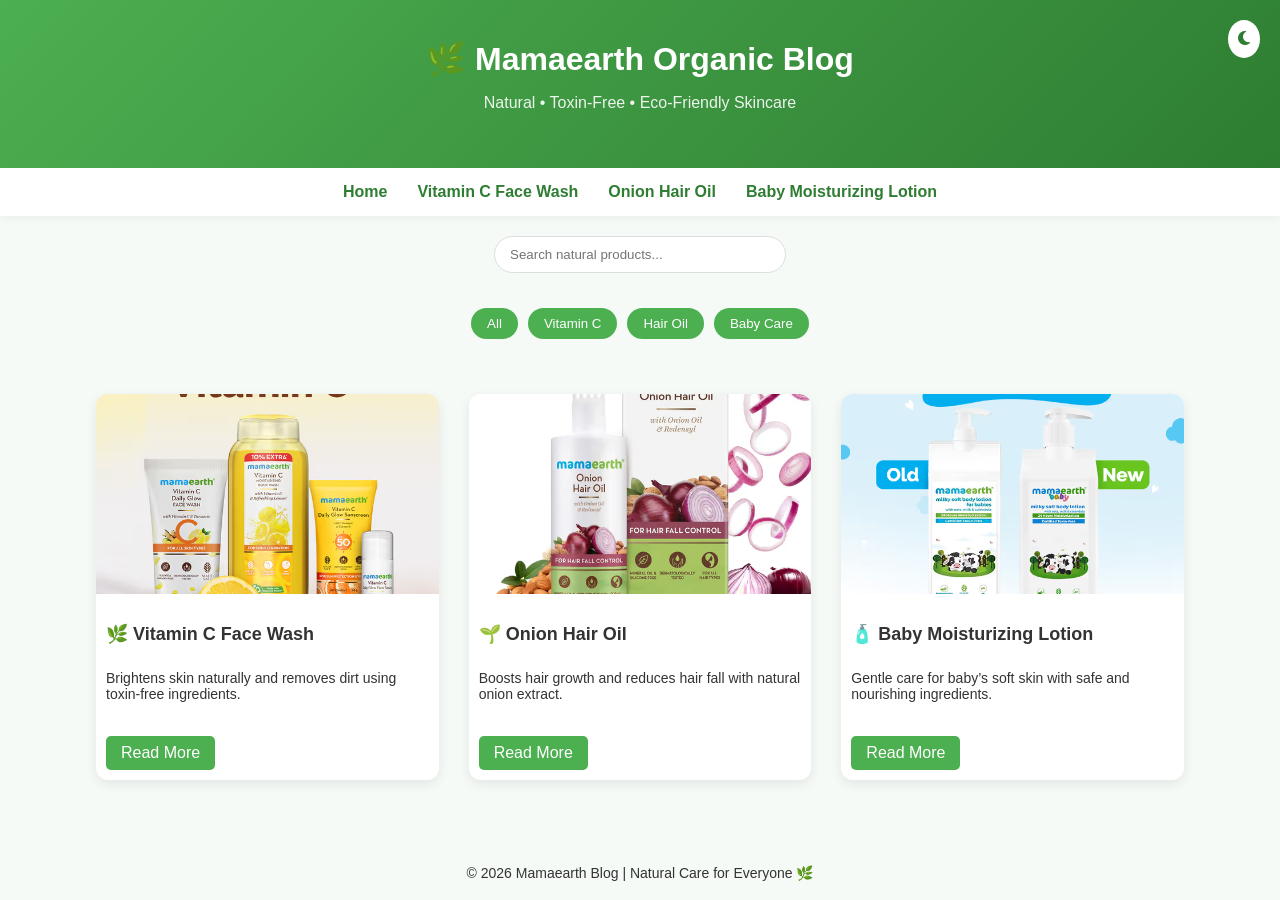
<file: index.html>
<!DOCTYPE html>
<html lang="en">

<head>

<meta charset="UTF-8">
<meta name="viewport" content="width=device-width, initial-scale=1.0">

<title>Mamaearth Organic Blog</title>

<link rel="stylesheet" href="./css/style.css">

<link rel="stylesheet"
href="https://cdnjs.cloudflare.com/ajax/libs/font-awesome/6.5.0/css/all.min.css">

</head>

<body>

<header>

<h1>🌿 Mamaearth Organic Blog</h1>
<p>Natural • Toxin-Free • Eco-Friendly Skincare</p>

<button id="darkToggle">
<i class="fa-solid fa-moon"></i>
</button>

</header>


<nav>

<a href="index.html">Home</a>
<a href="post1.html">Vitamin C Face Wash</a>
<a href="post2.html">Onion Hair Oil</a>
<a href="post3.html">Baby Moisturizing Lotion</a>

</nav>


<!-- SEARCH BAR -->

<div class="search-box">
<input type="text" id="searchInput" placeholder="Search natural products...">
</div>


<!-- FILTER BUTTONS -->

<div class="filters">

<button onclick="filterPosts('all')">All</button>
<button onclick="filterPosts('skincare')">Vitamin C</button>
<button onclick="filterPosts('hair')">Hair Oil</button>
<button onclick="filterPosts('baby')">Baby Care</button>

</div>


<section class="container">

<!-- PRODUCT 1 -->

<div class="post skincare">

<img src="./image/vitamin c.avif">

<h2>🌿 Vitamin C Face Wash</h2>

<p>Brightens skin naturally and removes dirt using toxin-free ingredients.</p>

<a href="post1.html">Read More</a>

</div>


<!-- PRODUCT 2 -->

<div class="post hair">

<img src="./image/onion.avif">

<h2>🌱 Onion Hair Oil</h2>

<p>Boosts hair growth and reduces hair fall with natural onion extract.</p>

<a href="post2.html">Read More</a>

</div>


<!-- PRODUCT 3 -->
  
<div class="post baby">

<img src="image/lotion.avif">

<h2>🧴 Baby Moisturizing Lotion</h2>

<p>Gentle care for baby’s soft skin with safe and nourishing ingredients.</p>

<a href="post3.html">Read More</a>

</div>

</section>


<footer>        
  <div class="footer-bottom">
<p>© 2026 Mamaearth Blog | Natural Care for Everyone 🌿</p>
</div>  
</footer>

<script src="script.js"></script>

</body>
</html>
</file>
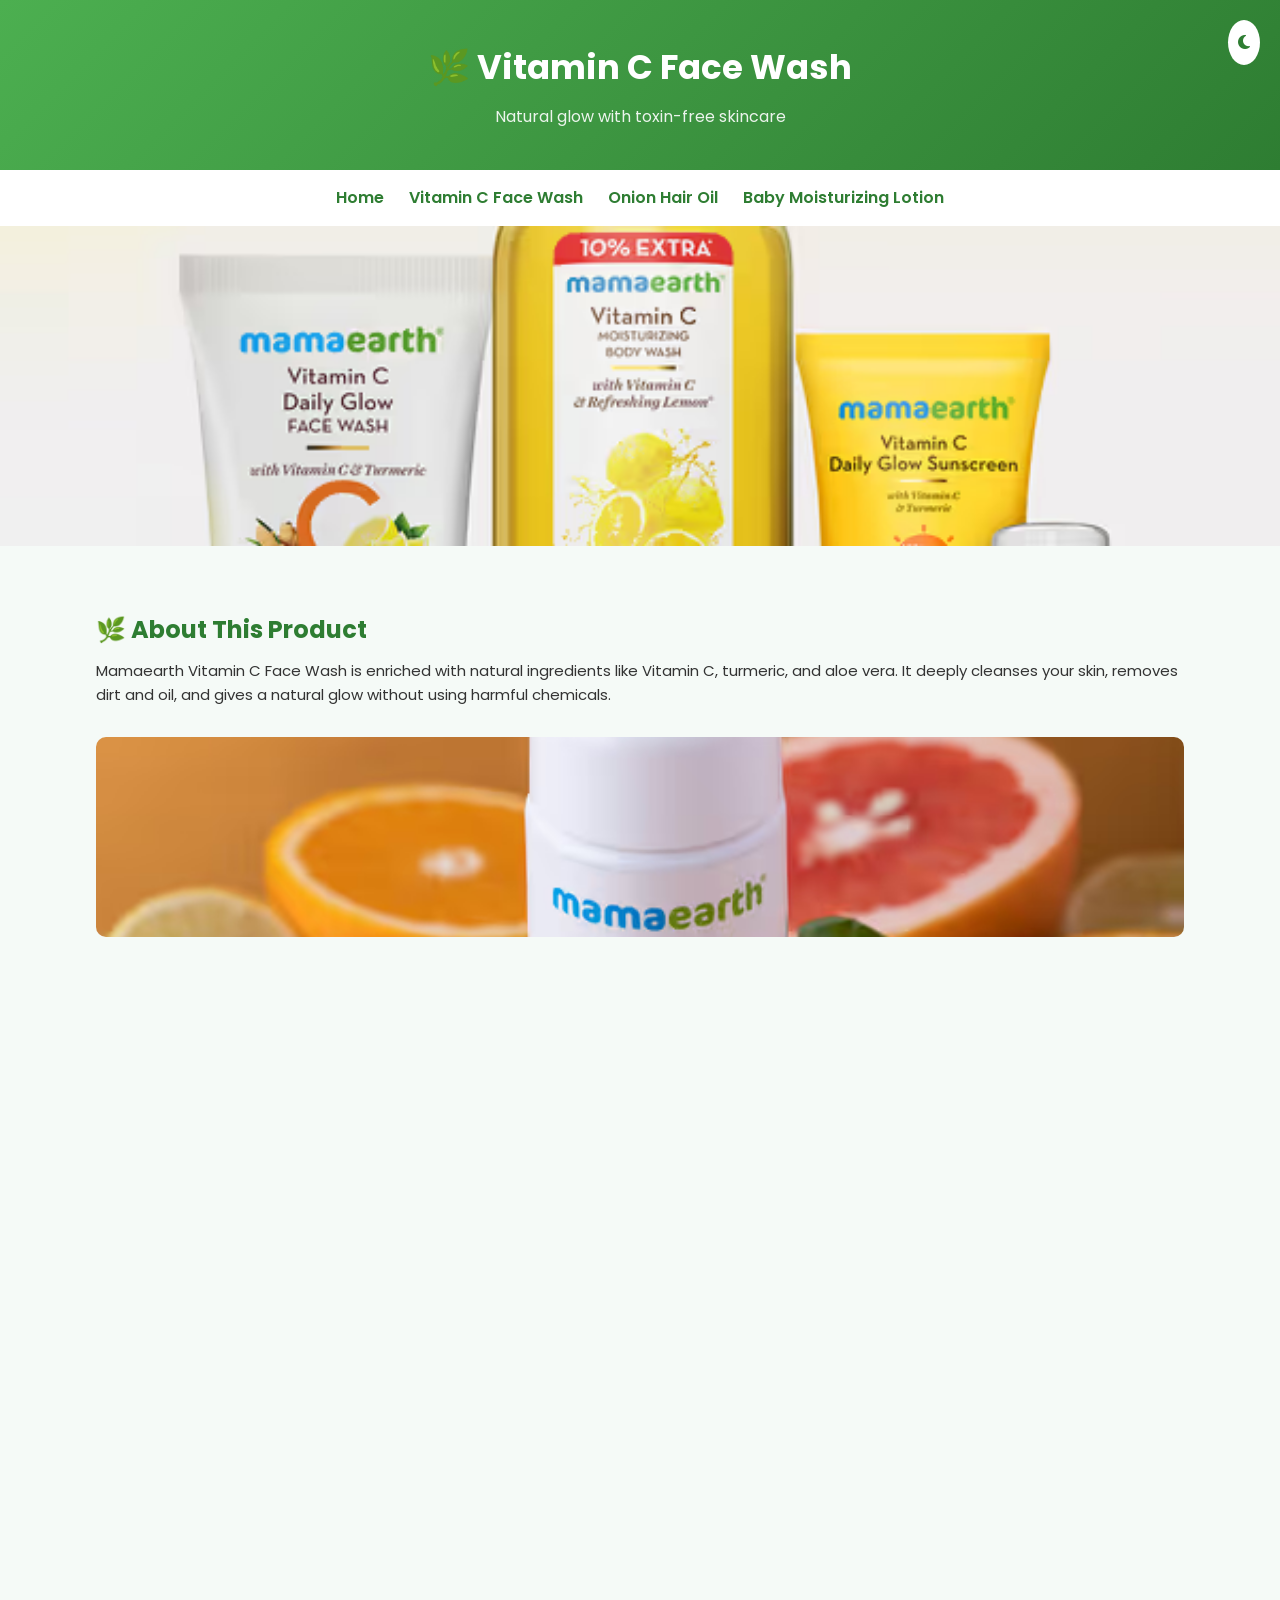
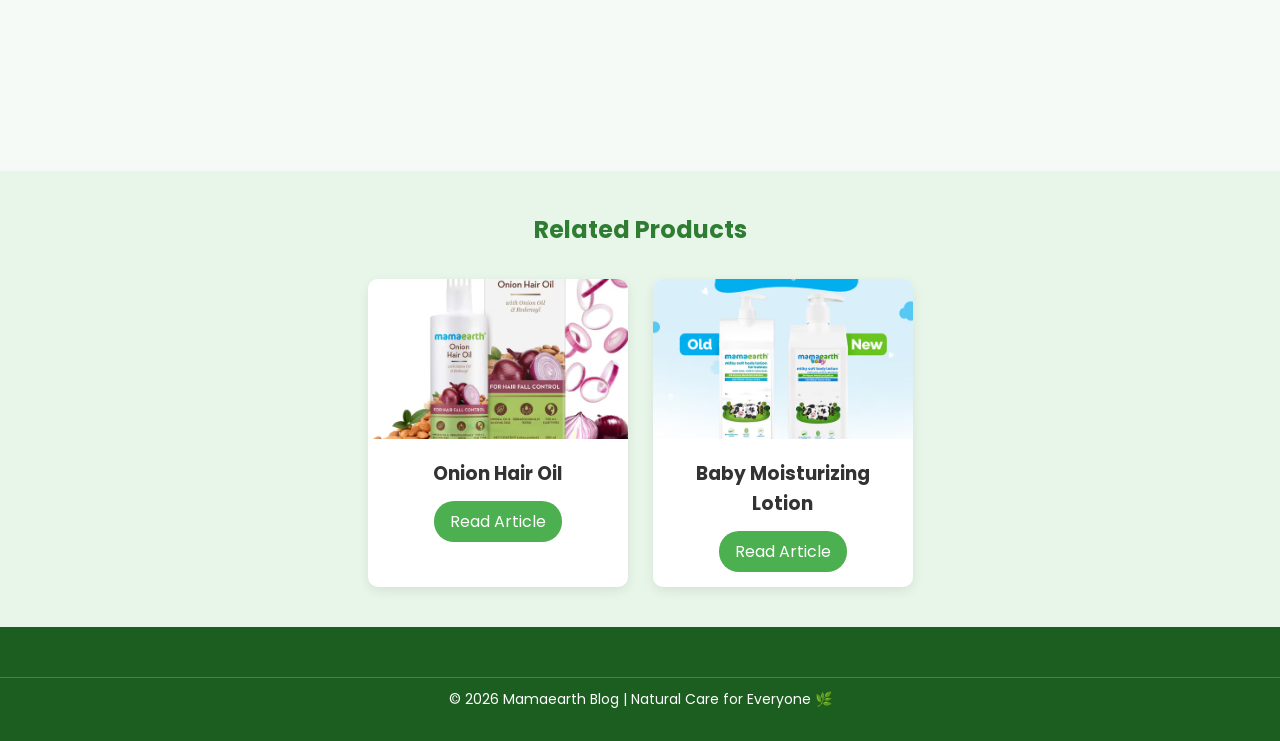
<file: post1.html>
<!DOCTYPE html>
<html lang="en">
<head>

<meta charset="UTF-8">
<meta name="viewport" content="width=device-width, initial-scale=1.0">

<title>Vitamin C Face Wash</title>

<link rel="stylesheet" href="./css/post1.css">

<link rel="stylesheet"
href="https://cdnjs.cloudflare.com/ajax/libs/font-awesome/6.5.0/css/all.min.css">

<link rel="stylesheet"
href="https://unpkg.com/aos@2.3.1/dist/aos.css"/>

<link href="https://fonts.googleapis.com/css2?family=Poppins:wght@300;500;600&display=swap" rel="stylesheet">

</head>

<body>

<header>

<h1>🌿 Vitamin C Face Wash</h1>
<p>Natural glow with toxin-free skincare</p>

<button id="darkToggle">
<i class="fa-solid fa-moon"></i>
</button>

</header>

<nav>
<a href="index.html">Home</a>
<a href="post1.html">Vitamin C Face Wash</a>
<a href="post2.html">Onion Hair Oil</a>
<a href="post3.html">Baby Moisturizing Lotion </a>
</nav>


<!-- HERO IMAGE -->

<section class="post-hero">
<img src="./image/vitamin c.avif" alt="Vitamin C Face Wash">
</section>


<section class="container">

<h2 data-aos="fade-up">🌿 About This Product</h2>

<p data-aos="fade-up">
Mamaearth Vitamin C Face Wash is enriched with natural ingredients like Vitamin C, turmeric, and aloe vera.
It deeply cleanses your skin, removes dirt and oil, and gives a natural glow without using harmful chemicals.
</p>


<!-- IMAGE GALLERY -->

<div class="image-gallery">

<img src="image/vitamin c 1.avif" data-aos="zoom-in">
<!--<img src="image/5.jpeg" data-aos="zoom-in">
<img src="image/7.jpeg" data-aos="zoom-in">
<img src="image/6.jpeg" data-aos="zoom-in"> -->

</div>


<h2 data-aos="fade-up">✨ Key Benefits</h2>

<ul class="benefits" data-aos="fade-up">

<li>Brightens dull skin naturally</li>
<li>Removes dirt and excess oil</li>
<li>Provides glowing and fresh skin</li>
<li>Suitable for all skin types</li>

</ul>


<h2 data-aos="fade-up">🌱 Natural Ingredients</h2>

<p data-aos="fade-up">
This face wash uses Vitamin C for brightening, turmeric for reducing acne, and aloe vera for hydration.
These natural ingredients help maintain healthy and radiant skin.
</p>

<!--
<div class="image-gallery">

<img src="image/8.jpeg" data-aos="zoom-in">
<img src="image/4.jpeg" data-aos="zoom-in">
<img src="image/3.jpeg" data-aos="zoom-in">
<img src="image/2.jpeg" data-aos="zoom-in">

</div>

-->





<h2 data-aos="fade-up">🧴 How to Use</h2>

<ul class="benefits" data-aos="fade-up">

<li>Apply a small amount on wet face</li>
<li>Gently massage in circular motion</li>
<li>Rinse thoroughly with water</li>
<li>Use twice daily for best results</li>

</ul>


<h2 data-aos="fade-up">💡 Why Choose Mamaearth?</h2>

<ul class="benefits" data-aos="fade-up">

<li>Toxin-free & chemical-free products</li>
<li>Dermatologically tested</li>
<li>Eco-friendly packaging</li>
<li>Safe for all skin types</li>

</ul>

</section>


<!-- RELATED POSTS -->

<section class="related-posts">

<h2>Related Products</h2>

<div class="related-container">

<div class="related-card">
<img src="./image/onion.avif">
<h3>Onion Hair Oil</h3>
<a href="post2.html">Read Article</a>
</div>

<div class="related-card">
<img src="./image/lotion.avif">
<h3>Baby Moisturizing Lotion</h3>
<a href="post3.html">Read Article</a>
</div>

</div>

</section>


<footer class="footer">

<div class="footer-bottom">
<p>© 2026 Mamaearth Blog | Natural Care for Everyone 🌿</p>
</div>

</footer>


<script src="https://unpkg.com/aos@2.3.1/dist/aos.js"></script>

<script>
AOS.init({
  duration:1000
});

const toggle = document.getElementById("darkToggle");

toggle.onclick = () => {
  document.body.classList.toggle("dark");
}
</script>

</body>
</html>
</file>
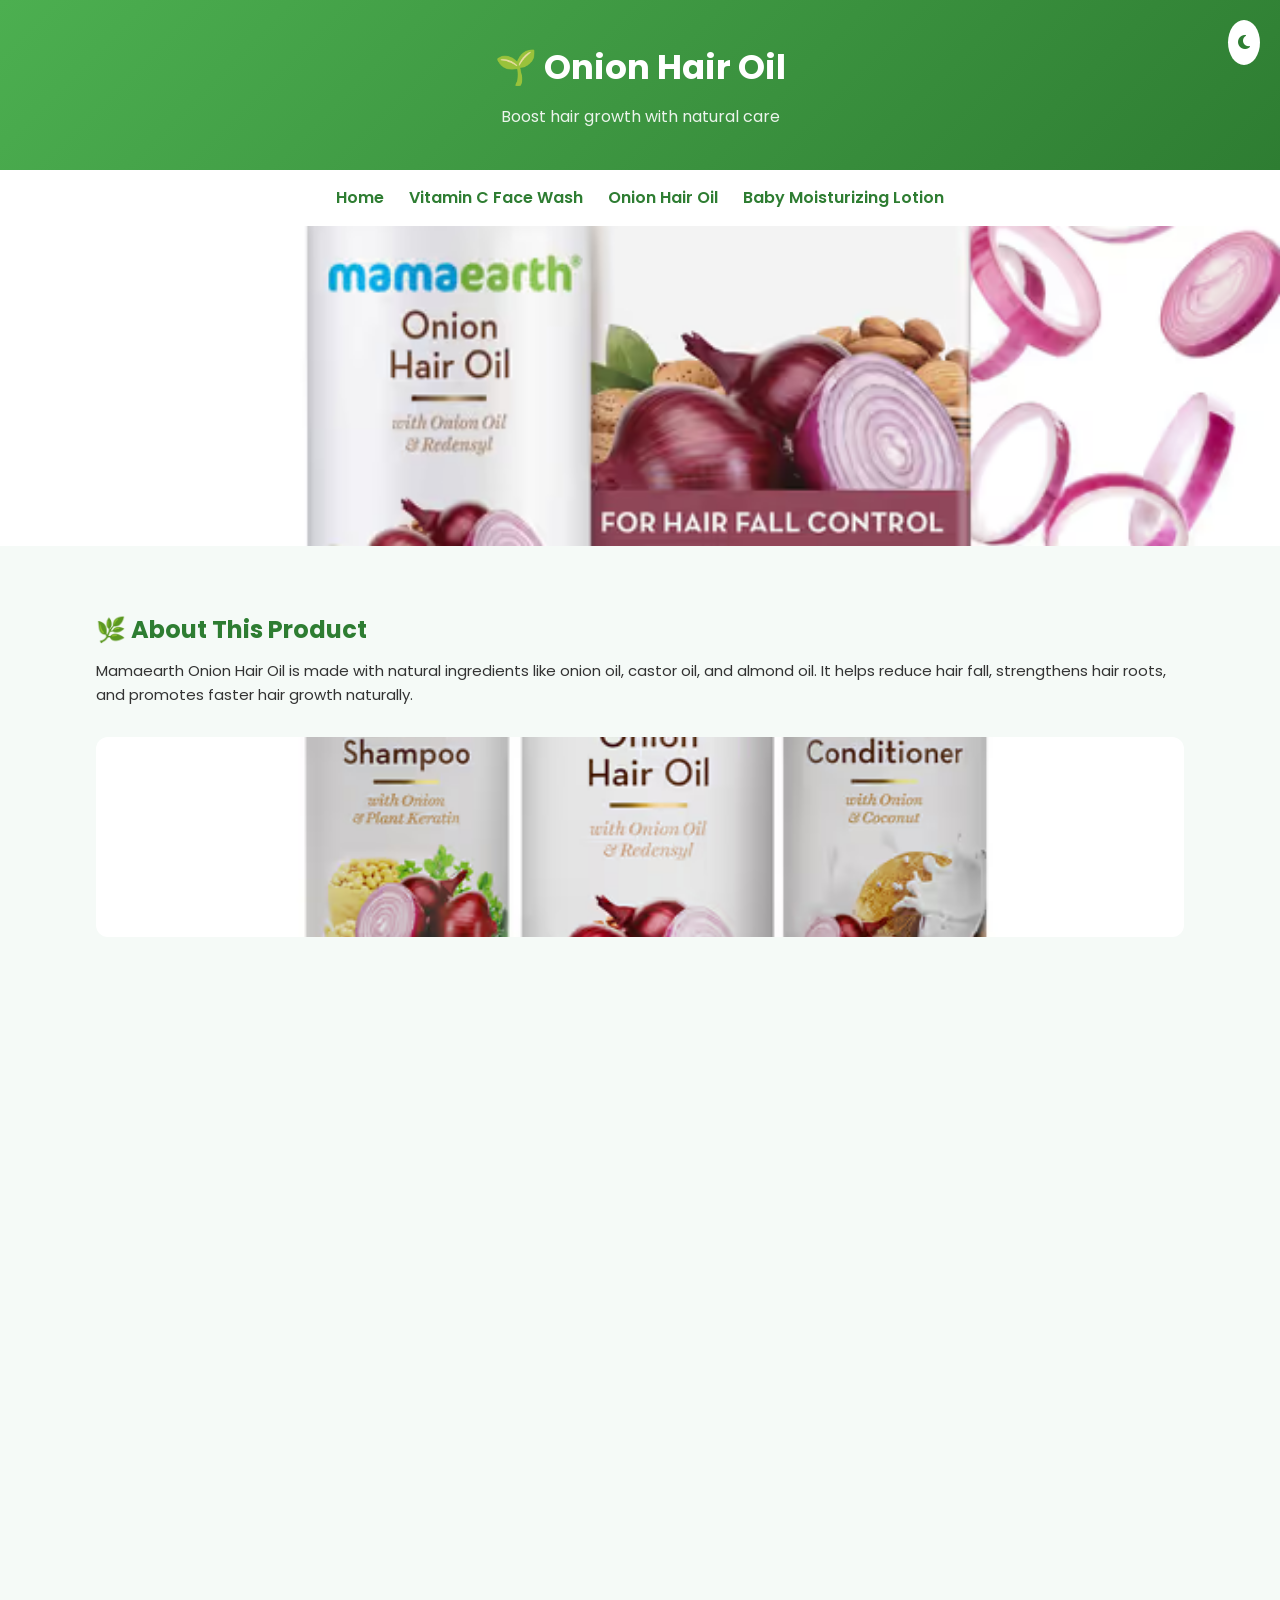
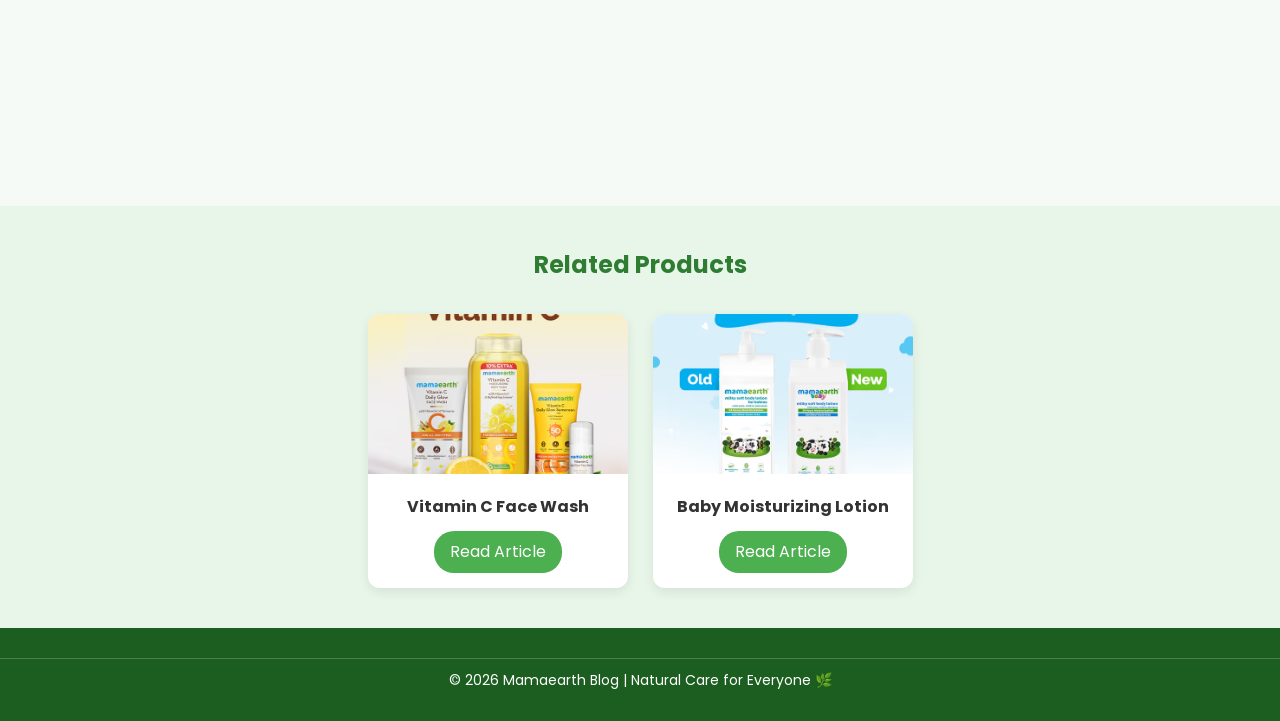
<file: post2.html>
<!DOCTYPE html>
<html lang="en">
<head>

<meta charset="UTF-8">
<meta name="viewport" content="width=device-width, initial-scale=1.0">

<title>Onion Hair Oil</title>

<link rel="stylesheet" href="./css/post2.css">

<link rel="stylesheet"
href="https://cdnjs.cloudflare.com/ajax/libs/font-awesome/6.5.0/css/all.min.css">

<link rel="stylesheet"
href="https://unpkg.com/aos@2.3.1/dist/aos.css"/>

<link href="https://fonts.googleapis.com/css2?family=Poppins:wght@300;500;600&display=swap" rel="stylesheet">

</head>

<body>

<header>

<h1>🌱 Onion Hair Oil</h1>
<p>Boost hair growth with natural care</p>

<button id="darkToggle">
<i class="fa-solid fa-moon"></i>
</button>

</header>

<nav>
<a href="index.html">Home</a>
<a href="post1.html">Vitamin C Face Wash</a>
<a href="post2.html">Onion Hair Oil</a>
<a href="post3.html">Baby Moisturizing Lotion</a>
</nav>


<!-- HERO IMAGE -->

<section class="post-hero">
<img src="./image/onion.avif" alt="Onion Hair Oil">
</section>


<section class="container">

<h2 data-aos="fade-up">🌿 About This Product</h2>

<p data-aos="fade-up">
Mamaearth Onion Hair Oil is made with natural ingredients like onion oil,
castor oil, and almond oil. It helps reduce hair fall, strengthens hair roots,
and promotes faster hair growth naturally.
</p>


<!-- IMAGE GALLERY -->

<div class="image-gallery">

<img src="./image/onio 1.avif " data-aos="zoom-in">
<!--
<img src="./image/11.webp" data-aos="zoom-in">
<img src="./image/13.webp" data-aos="zoom-in"> -->

</div>


<h2 data-aos="fade-up">✨ Key Benefits</h2>

<ul class="benefits" data-aos="fade-up">

<li>Reduces hair fall</li>
<li>Boosts hair growth</li>
<li>Strengthens hair roots</li>
<li>Adds shine and smoothness</li>

</ul>


<h2 data-aos="fade-up">🌱 Natural Ingredients</h2>

<p data-aos="fade-up">
Onion oil improves blood circulation, castor oil nourishes hair deeply,
and almond oil provides shine and smoothness. These ingredients help
maintain strong and healthy hair.
</p>


<div class="image-gallery">
<!--
<img src="./image/17.jpg" data-aos="zoom-in">
<img src="./image/15.webp" data-aos="zoom-in">
<img src="./image/16.jpg" data-aos="zoom-in"> -->

</div>


<h2 data-aos="fade-up">🧴 How to Use</h2>

<ul class="benefits" data-aos="fade-up">

<li>Apply oil to scalp and hair roots</li>
<li>Massage gently for 5–10 minutes</li>
<li>Leave overnight or for 1 hour</li>
<li>Wash with mild shampoo</li>

</ul>


<h2 data-aos="fade-up">💡 Why Choose Mamaearth?</h2>

<ul class="benefits" data-aos="fade-up">

<li>Toxin-free & chemical-free</li>
<li>Dermatologically tested</li>
<li>Suitable for all hair types</li>
<li>Eco-friendly packaging</li>

</ul>

</section>


<!-- RELATED POSTS -->

<section class="related-posts">

<h2>Related Products</h2>

<div class="related-container">

<div class="related-card">
<img src="./image/vitamin c.avif">
<h3>Vitamin C Face Wash</h3>
<a href="post1.html">Read Article</a>
</div>

<div class="related-card">
<img src="./image/lotion.avif">
<h3>Baby Moisturizing Lotion</h3>
<a href="post3.html">Read Article</a>
</div>

</div>

</section>


<footer class="footer">

<div class="footer-bottom">
<p>© 2026 Mamaearth Blog | Natural Care for Everyone 🌿</p>
</div>

</footer>


<script src="https://unpkg.com/aos@2.3.1/dist/aos.js"></script>

<script>
AOS.init({
  duration:1000
});

const toggle = document.getElementById("darkToggle");

toggle.onclick = () => {
  document.body.classList.toggle("dark");
}
</script>

</body>
</html>
</file>
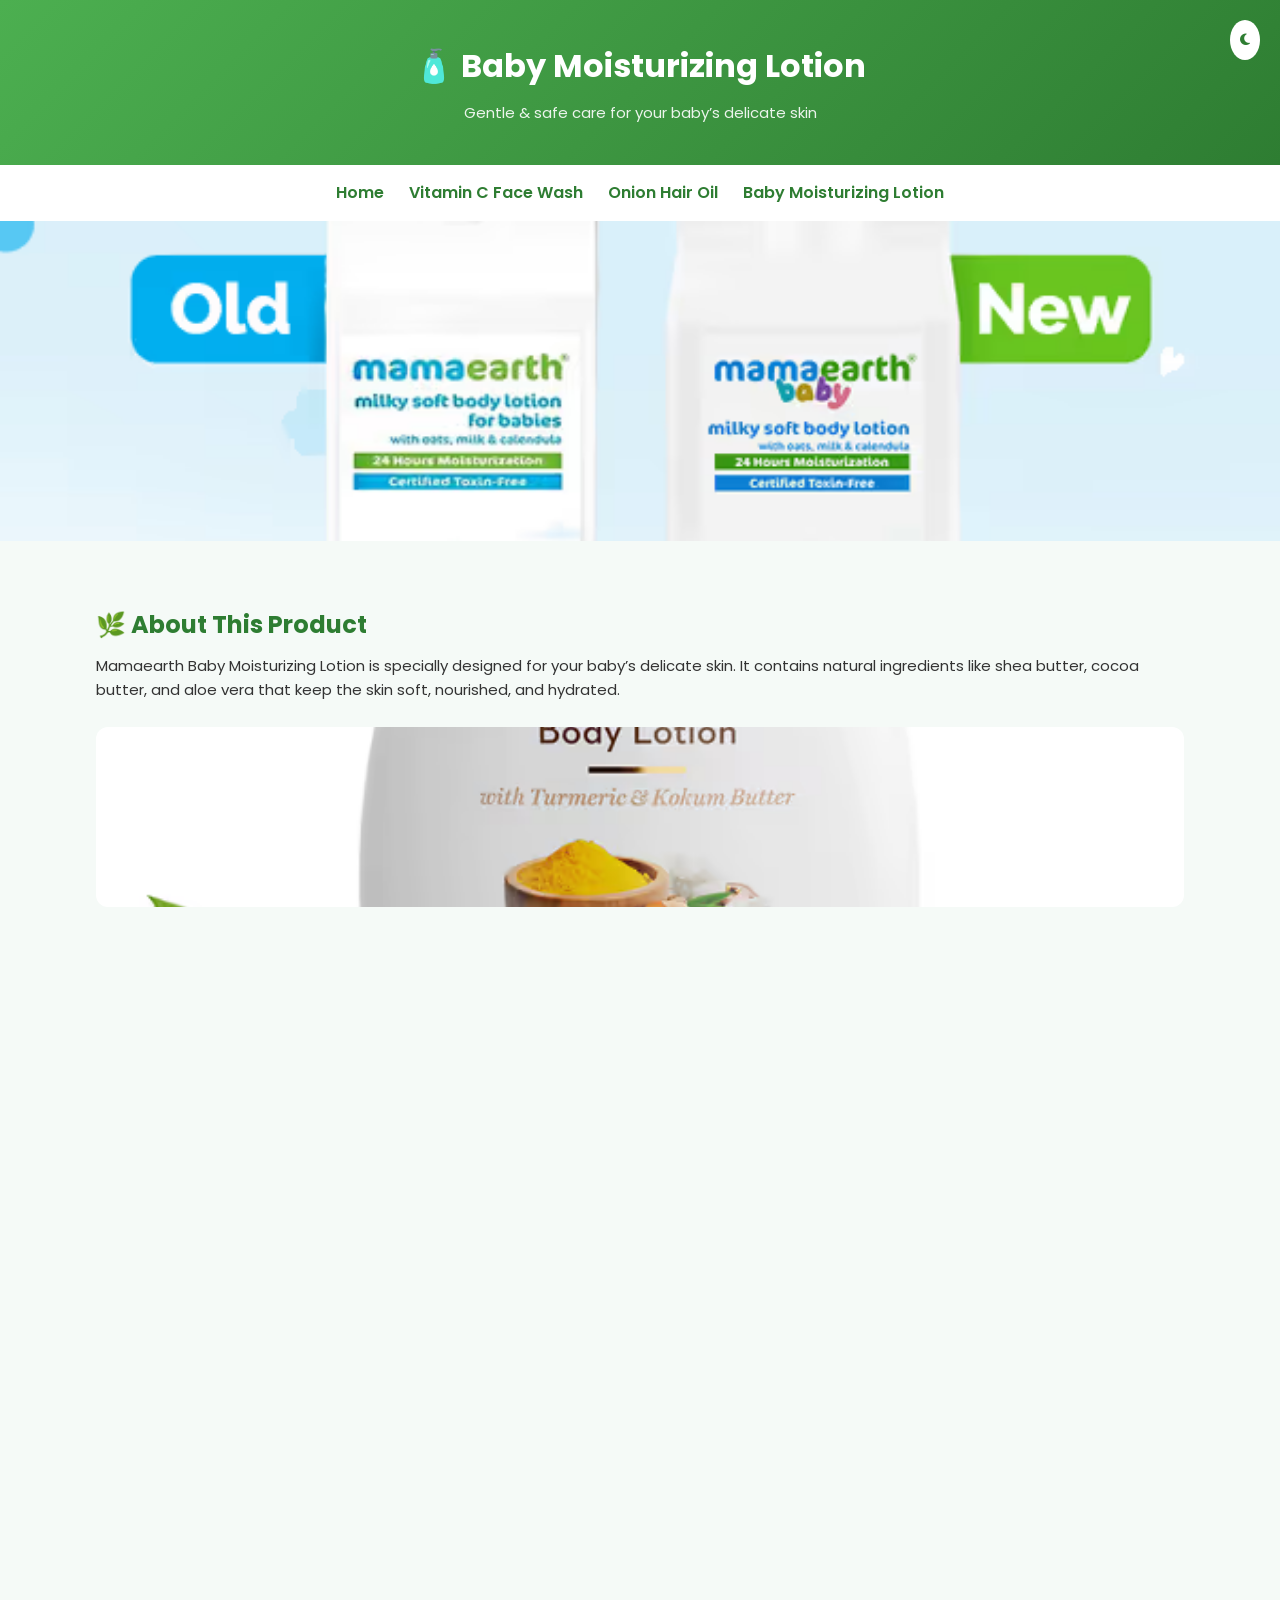
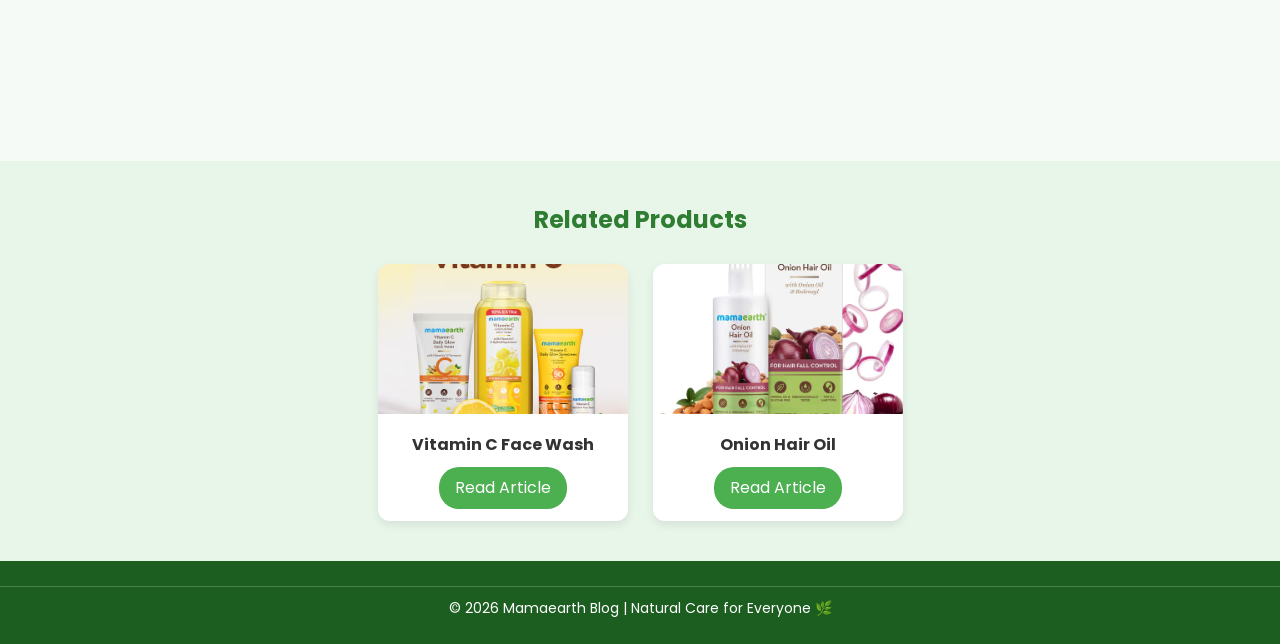
<file: post3.html>
<!DOCTYPE html>
<html lang="en">
<head>

<meta charset="UTF-8">
<meta name="viewport" content="width=device-width, initial-scale=1.0">

<title>Baby Moisturizing Lotion</title>

<link rel="stylesheet" href="./css/post3.css">

<link rel="stylesheet"
href="https://cdnjs.cloudflare.com/ajax/libs/font-awesome/6.5.0/css/all.min.css">

<link rel="stylesheet"
href="https://unpkg.com/aos@2.3.1/dist/aos.css"/>

<link href="https://fonts.googleapis.com/css2?family=Poppins:wght@300;500;600&display=swap" rel="stylesheet">

</head>

<body>

<header>
<h1>🧴 Baby Moisturizing Lotion</h1>
<p>Gentle & safe care for your baby’s delicate skin</p>

<button id="darkToggle">
<i class="fa-solid fa-moon"></i>
</button>
</header>

<nav>
<a href="index.html">Home</a>
<a href="post1.html">Vitamin C Face Wash</a>
<a href="post2.html">Onion Hair Oil</a>
<a href="post3.html">Baby Moisturizing Lotion</a>
</nav>


<!-- HERO IMAGE -->

<section class="post-hero">
<img src="./image/lotion.avif" alt="Baby Lotion">
</section>


<section class="container">

<h2 data-aos="fade-up">🌿 About This Product</h2>

<p data-aos="fade-up">
Mamaearth Baby Moisturizing Lotion is specially designed for your baby’s delicate skin.
It contains natural ingredients like shea butter, cocoa butter, and aloe vera that keep
the skin soft, nourished, and hydrated.
</p>


<!-- IMAGE GALLERY -->

<div class="image-gallery">

<img src="./image/lotion 1.avif" data-aos="zoom-in">
<!--
<img src="./image/23.webp" data-aos="zoom-in">
<img src="./image/24.webp" data-aos="zoom-in">
<img src="./image/25.webp" data-aos="zoom-in">-->

</div>


<h2 data-aos="fade-up">✨ Key Benefits</h2>

<ul class="benefits" data-aos="fade-up">

<li>Keeps baby skin soft and smooth</li>
<li>Deeply moisturizes and nourishes</li>
<li>Gentle and safe for daily use</li>
<li>Free from harmful chemicals</li>

</ul>


<h2 data-aos="fade-up">🌱 Natural Ingredients</h2>

<p data-aos="fade-up">
Shea butter and cocoa butter provide deep hydration, while aloe vera soothes
and protects the baby’s skin. These ingredients help maintain healthy and soft skin.
</p>


<div class="image-gallery">
<!--
<img src="./image/26.avif" data-aos="zoom-in">
<img src="./image/28.webp" data-aos="zoom-in">
<img src="./image/29.jpg" data-aos="zoom-in">
<img src="./image/30.avif" data-aos="zoom-in">
-->
</div>


<h2 data-aos="fade-up">🧴 How to Use</h2>

<ul class="benefits" data-aos="fade-up">

<li>Take a small amount of lotion</li>
<li>Apply gently on baby’s skin</li>
<li>Massage softly until absorbed</li>
<li>Use daily after bath</li>

</ul>


<h2 data-aos="fade-up">💡 Why Choose Mamaearth?</h2>

<ul class="benefits" data-aos="fade-up">

<li>Toxin-free & dermatologically tested</li>
<li>Safe for babies</li>
<li>Eco-friendly packaging</li>
<li>Made with natural ingredients</li>

</ul>

</section>


<!-- RELATED POSTS -->

<section class="related-posts">

<h2>Related Products</h2>

<div class="related-container">

<div class="related-card">
<img src="./image/vitamin c.avif">
<h3>Vitamin C Face Wash</h3>
<a href="post1.html">Read Article</a>
</div>

<div class="related-card">
<img src="./image/onion.avif">
<h3>Onion Hair Oil</h3>
<a href="post2.html">Read Article</a>
</div>

</div>

</section>


<footer class="footer">

<div class="footer-bottom">
<p>© 2026 Mamaearth Blog | Natural Care for Everyone 🌿</p>
</div>

</footer>


<script src="https://unpkg.com/aos@2.3.1/dist/aos.js"></script>

<script>
AOS.init({
  duration:1000
});

const toggle = document.getElementById("darkToggle");

toggle.onclick = () => {
  document.body.classList.toggle("dark");
}
</script>

</body>
</html>
</file>
<file: css/style.css>
body{
  font-family: 'Poppins', Arial;
  margin:0;
  background:#f5faf7;
  color:#333;
}

/* HEADER */

header{
  background:linear-gradient(135deg,#4CAF50,#2E7D32);
  color:white;
  text-align:center;
  padding:40px 0;
  position:relative;
}

header h1{
  margin:0;
  font-size:32px;
}

header p{
  font-size:16px;
  opacity:0.9;
}

/* NAVBAR */

nav{
  display:flex;
  justify-content:center;
  gap:30px;
  background:white;
  padding:15px;
  box-shadow:0 2px 10px rgba(0,0,0,0.05);
}

nav a{
  color:#2E7D32;
  text-decoration:none;
  font-weight:600;
  transition:0.3s;
}

nav a:hover{
  color:#4CAF50;
}

/* SEARCH */

.search-box{
  text-align:center;
  margin:20px;
}

.search-box input{
  padding:10px 15px;
  width:260px;
  border-radius:25px;
  border:1px solid #ddd;
  outline:none;
}

.search-box input:focus{
  border-color:#4CAF50;
}

/* FILTER BAR */

.filters{
  display:flex;
  justify-content:center;
  gap:10px;
  flex-wrap:wrap;
  padding:15px;
  background:#f5faf7;
}

.filters button{
  padding:8px 16px;
  border:none;
  background:#4CAF50;
  color:white;
  border-radius:20px;
  cursor:pointer;
  transition:0.3s;
}

.filters button:hover{
  background:#2E7D32;
  transform:scale(1.05);
}

.filters button.active{
  background:#1b5e20;
}

/* BLOG POSTS */

.container{
  width:85%;
  margin:auto;
  display:grid;
  grid-template-columns:repeat(auto-fit,minmax(250px,1fr));
  gap:30px;
  padding:40px 0;
}

.post{
  background:white;
  border-radius:12px;
  overflow:hidden;
  box-shadow:0 4px 12px rgba(0,0,0,0.08);
  transition:0.4s;
}

.post:hover{
  transform:translateY(-8px);
}

.post img{
  width:100%;
  height:200px;
  object-fit:cover;
}

.post h2{
  padding:10px;
  font-size:18px;
}

.post p{
  padding:0 10px 10px;
  font-size:14px;
}

.post a{
  display:inline-block;
  margin:10px;
  padding:8px 15px;
  background:#4CAF50;
  color:white;
  text-decoration:none;
  border-radius:5px;
  transition:0.3s;
}

.post a:hover{
  background:#2E7D32;
}

/* DARK MODE BUTTON */

#darkToggle{
  position:absolute;
  right:20px;
  top:20px;
  background:white;
  color:#2E7D32;
  border:none;
  padding:10px;
  border-radius:50%;
  cursor:pointer;
  font-size:16px;
}

/* DARK MODE */

.dark{
  background:#121212;
  color:white;
}

.dark header{
  background:#1b5e20;
}

.dark nav{
  background:#1e1e1e;
}

.dark .post{
  background:#1e1e1e;
  color:#ddd;
}

.dark .filters{
  background:#121212;
}

/* FOOTER */

.footer{
  background:#1b5e20;
  color:white;
  padding:40px 0;
}

.footer-container{
  width:85%;
  margin:auto;
  display:grid;
  grid-template-columns:repeat(auto-fit,minmax(200px,1fr));
  gap:30px;
}

.footer h3{
  margin-bottom:15px;
}

.footer-links li{
  margin:8px 0;
}

.footer-links a{
  color:white;
  text-decoration:none;
}

.footer-links a:hover{
  color:#a5d6a7;
}

.footer-social a{
  color:white;
  font-size:20px;
  margin-right:15px;
}

.footer-social a:hover{
  color:#a5d6a7;
}

.footer-bottom{
  text-align:center;
  margin-top:20px;
  border-top:1px solid rgba(255,255,255,0.2);
  padding-top:10px;
  font-size:14px;
}
</file>
<file: css/post1.css>
/* RESET */
*{
  margin:0;
  padding:0;
  box-sizing:border-box;
  font-family:'Poppins', Arial, sans-serif;
}

body{
  background:#f5faf7;
  color:#333;
  line-height:1.6;
}

/* HEADER */
header{
  background:linear-gradient(135deg,#4CAF50,#2E7D32);
  color:white;
  text-align:center;
  padding:40px 20px;
  position:relative;
}

header h1{
  font-size:34px;
  margin-bottom:10px;
}

header p{
  font-size:16px;
  opacity:0.9;
}

/* DARK MODE BUTTON */
#darkToggle{
  position:absolute;
  right:20px;
  top:20px;
  background:white;
  color:#2E7D32;
  border:none;
  padding:10px;
  border-radius:50%;
  cursor:pointer;
  font-size:16px;
}

/* NAVBAR */
nav{
  display:flex;
  justify-content:center;
  gap:25px;
  background:white;
  padding:15px;
  box-shadow:0 2px 10px rgba(0,0,0,0.05);
  flex-wrap:wrap;
}

nav a{
  color:#2E7D32;
  text-decoration:none;
  font-weight:600;
  transition:0.3s;
}

nav a:hover{
  color:#4CAF50;
}

/* HERO IMAGE */
.post-hero img{
  width:100%;
  height:320px;
  object-fit:cover;
  display:block;
}

/* MAIN CONTAINER */
.container{
  width:85%;
  margin:auto;
  padding:40px 0;
}

.container h2{
  margin:25px 0 10px;
  color:#2E7D32;
}

.container p{
  margin-bottom:20px;
  font-size:15px;
}

/* IMAGE GALLERY */
.image-gallery{
  display:grid;
  grid-template-columns:repeat(auto-fit,minmax(220px,1fr));
  gap:20px;
  margin:30px 0;
}

.image-gallery img{
  width:100%;
  height:200px;
  object-fit:cover;
  border-radius:10px;
  transition:0.3s;
}

.image-gallery img:hover{
  transform:scale(1.05);
}

/* BENEFITS LIST */
.benefits{
  margin:20px 0;
  padding-left:20px;
}

.benefits li{
  margin:10px 0;
}

/* RELATED POSTS */
.related-posts{
  background:#e8f5e9;
  padding:40px 20px;
}

.related-posts h2{
  text-align:center;
  margin-bottom:30px;
  color:#2E7D32;
}

.related-container{
  display:flex;
  justify-content:center;
  gap:25px;
  flex-wrap:wrap;
}

.related-card{
  background:white;
  width:260px;
  border-radius:10px;
  overflow:hidden;
  box-shadow:0 4px 12px rgba(0,0,0,0.08);
  transition:0.3s;
  text-align:center;
}

.related-card:hover{
  transform:translateY(-8px);
}

.related-card img{
  width:100%;
  height:160px;
  object-fit:cover;
}

.related-card h3{
  padding:12px;
}

.related-card a{
  display:inline-block;
  margin-bottom:15px;
  text-decoration:none;
  background:#4CAF50;
  color:white;
  padding:8px 16px;
  border-radius:20px;
  transition:0.3s;
}

.related-card a:hover{
  background:#2E7D32;
}

/* FOOTER */
.footer{
  background:#1b5e20;
  color:white;
  padding:30px 0;
}

.footer-container{
  width:85%;
  margin:auto;
  display:grid;
  grid-template-columns:repeat(auto-fit,minmax(200px,1fr));
  gap:30px;
}

.footer h3{
  margin-bottom:15px;
}

.footer-links li{
  margin:8px 0;
}

.footer-links a{
  color:white;
  text-decoration:none;
}

.footer-links a:hover{
  color:#a5d6a7;
}

.footer-social a{
  color:white;
  font-size:20px;
  margin-right:10px;
}

.footer-social a:hover{
  color:#a5d6a7;
}

.footer-bottom{
  text-align:center;
  margin-top:20px;
  border-top:1px solid rgba(255,255,255,0.2);
  padding-top:10px;
  font-size:14px;
}

/* CONTACT */
.footer-contact p{
  margin:6px 0;
  font-size:14px;
}

.footer-contact i{
  margin-right:8px;
  color:#a5d6a7;
}

/* DARK MODE */
.dark{
  background:#121212;
  color:#ddd;
}

.dark header{
  background:#1b5e20;
}

.dark nav{
  background:#1e1e1e;
}

.dark .container{
  color:#ccc;
}

.dark .related-card{
  background:#1e1e1e;
  color:white;
}

.dark .related-posts{
  background:#121212;
}

.dark .footer{
  background:#000;
}

/* RESPONSIVE */
@media(max-width:768px){

  header h1{
    font-size:26px;
  }

  .container{
    width:90%;
  }

  .post-hero img{
    height:220px;
  }

  nav{
    flex-direction:column;
    align-items:center;
  }

  .related-container{
    flex-direction:column;
    align-items:center;
  }
}
</file>
<file: css/post2.css>
/* RESET */
*{
  margin:0;
  padding:0;
  box-sizing:border-box;
  font-family:'Poppins', Arial, sans-serif;
}

body{
  background:#f5faf7;
  color:#333;
  line-height:1.6;
}

/* HEADER */
header{
  background:linear-gradient(135deg,#4CAF50,#2E7D32);
  color:white;
  text-align:center;
  padding:40px 20px;
  position:relative;
}

header h1{
  font-size:34px;
  margin-bottom:10px;
}

header p{
  font-size:16px;
  opacity:0.9;
}

/* DARK MODE BUTTON */
#darkToggle{
  position:absolute;
  right:20px;
  top:20px;
  background:white;
  color:#2E7D32;
  border:none;
  padding:10px;
  border-radius:50%;
  cursor:pointer;
  font-size:16px;
}

/* NAVBAR */
nav{
  display:flex;
  justify-content:center;
  gap:25px;
  background:white;
  padding:15px;
  box-shadow:0 2px 10px rgba(0,0,0,0.05);
  flex-wrap:wrap;
}

nav a{
  color:#2E7D32;
  text-decoration:none;
  font-weight:600;
  transition:0.3s;
}

nav a:hover{
  color:#4CAF50;
}

/* HERO IMAGE */
.post-hero img{
  width:100%;
  height:320px;
  object-fit:cover;
  display:block;
}

/* MAIN CONTAINER */
.container{
  width:85%;
  margin:auto;
  padding:40px 0;
}

.container h2{
  margin:25px 0 10px;
  color:#2E7D32;
}

.container p{
  margin-bottom:20px;
  font-size:15px;
}

/* IMAGE GALLERY */
.image-gallery{
  display:grid;
  grid-template-columns:repeat(auto-fit,minmax(220px,1fr));
  gap:20px;
  margin:30px 0;
}

.image-gallery img{
  width:100%;
  height:200px;
  object-fit:cover;
  border-radius:12px;
  transition:0.3s;
}

.image-gallery img:hover{
  transform:scale(1.05);
}

/* BENEFITS LIST */
.benefits{
  margin:20px 0;
  padding-left:20px;
}

.benefits li{
  margin:10px 0;
}

/* RELATED POSTS */
.related-posts{
  background:#e8f5e9;
  padding:40px 20px;
}

.related-posts h2{
  text-align:center;
  margin-bottom:30px;
  color:#2E7D32;
}

.related-container{
  display:flex;
  justify-content:center;
  gap:25px;
  flex-wrap:wrap;
}

.related-card{
  background:white;
  width:260px;
  border-radius:12px;
  overflow:hidden;
  box-shadow:0 4px 12px rgba(0,0,0,0.08);
  transition:0.3s;
  text-align:center;
}

.related-card:hover{
  transform:translateY(-8px);
}

.related-card img{
  width:100%;
  height:160px;
  object-fit:cover;
}

.related-card h3{
  padding:12px;
  font-size:16px;
}

.related-card a{
  display:inline-block;
  margin-bottom:15px;
  text-decoration:none;
  background:#4CAF50;
  color:white;
  padding:8px 16px;
  border-radius:20px;
  transition:0.3s;
}

.related-card a:hover{
  background:#2E7D32;
}

/* FOOTER */
.footer{
  background:#1b5e20;
  color:white;
  padding:30px 0;
}

.footer-bottom{
  text-align:center;
  border-top:1px solid rgba(255,255,255,0.2);
  padding-top:10px;
  font-size:14px;
}

/* DARK MODE */
.dark{
  background:#121212;
  color:#ddd;
}

.dark header{
  background:#1b5e20;
}

.dark nav{
  background:#1e1e1e;
}

.dark .container{
  color:#ccc;
}

.dark .related-card{
  background:#1e1e1e;
  color:white;
}

.dark .related-posts{
  background:#121212;
}

.dark .footer{
  background:#000;
}

/* RESPONSIVE */
@media(max-width:768px){

  header h1{
    font-size:26px;
  }

  .container{
    width:90%;
  }

  .post-hero img{
    height:220px;
  }

  nav{
    flex-direction:column;
    align-items:center;
  }

  .related-container{
    flex-direction:column;
    align-items:center;
  }
}
</file>
<file: css/post3.css>
/* RESET */
*{
  margin:0;
  padding:0;
  box-sizing:border-box;
  font-family:'Poppins', Arial, sans-serif;
}

body{
  background:#f5faf7;
  color:#333;
  line-height:1.6;
}

/* HEADER */
header{
  background:linear-gradient(135deg,#4CAF50,#2E7D32);
  color:white;
  text-align:center;
  padding:40px 20px;
  position:relative;
}

header h1{
  font-size:32px;
  margin-bottom:10px;
}

header p{
  font-size:15px;
  opacity:0.9;
}

/* DARK BUTTON */
#darkToggle{
  position:absolute;
  right:20px;
  top:20px;
  background:white;
  color:#2E7D32;
  border:none;
  padding:10px;
  border-radius:50%;
  cursor:pointer;
}

/* NAVBAR */
nav{
  display:flex;
  justify-content:center;
  gap:25px;
  background:white;
  padding:15px;
  box-shadow:0 2px 10px rgba(0,0,0,0.05);
  flex-wrap:wrap;
}

nav a{
  color:#2E7D32;
  text-decoration:none;
  font-weight:600;
  transition:0.3s;
}

nav a:hover{
  color:#4CAF50;
}

/* HERO */
.post-hero img{
  width:100%;
  height:320px;
  object-fit:cover;
  display:block;
}

/* MAIN CONTENT */
.container{
  width:85%;
  margin:auto;
  padding:40px 0;
}

.container h2{
  margin:25px 0 10px;
  color:#2E7D32;
}

.container p{
  margin-bottom:20px;
  font-size:15px;
}

/* IMAGE GALLERY */
.image-gallery{
  display:grid;
  grid-template-columns:repeat(auto-fit,minmax(200px,1fr));
  gap:15px;
  margin:25px 0;
}

.image-gallery img{
  width:100%;
  height:180px;
  object-fit:cover;
  border-radius:12px;
  transition:0.3s;
}

.image-gallery img:hover{
  transform:scale(1.05);
}

/* LIST */
.benefits{
  margin:20px 0;
  padding-left:20px;
}

.benefits li{
  margin:10px 0;
}

/* RELATED PRODUCTS */
.related-posts{
  background:#e8f5e9;
  padding:40px 20px;
}

.related-posts h2{
  text-align:center;
  margin-bottom:25px;
  color:#2E7D32;
}

.related-container{
  display:flex;
  justify-content:center;
  gap:25px;
  flex-wrap:wrap;
}

.related-card{
  background:white;
  width:250px;
  border-radius:12px;
  overflow:hidden;
  box-shadow:0 4px 10px rgba(0,0,0,0.08);
  transition:0.3s;
  text-align:center;
}

.related-card:hover{
  transform:translateY(-8px);
}

.related-card img{
  width:100%;
  height:150px;
  object-fit:cover;
}

.related-card h3{
  padding:10px;
  font-size:16px;
}

.related-card a{
  display:inline-block;
  margin-bottom:12px;
  padding:8px 16px;
  background:#4CAF50;
  color:white;
  text-decoration:none;
  border-radius:20px;
  transition:0.3s;
}

.related-card a:hover{
  background:#2E7D32;
}

/* FOOTER */
.footer{
  background:#1b5e20;
  color:white;
  padding:25px 0;
}

.footer-bottom{
  text-align:center;
  font-size:14px;
  border-top:1px solid rgba(255,255,255,0.2);
  padding-top:10px;
}

/* DARK MODE */
.dark{
  background:#121212;
  color:#ddd;
}

.dark header{
  background:#1b5e20;
}

.dark nav{
  background:#1e1e1e;
}

.dark .container{
  color:#ccc;
}

.dark .related-card{
  background:#1e1e1e;
  color:white;
}

.dark .related-posts{
  background:#121212;
}

.dark .footer{
  background:#000;
}

/* RESPONSIVE */
@media(max-width:768px){

  header h1{
    font-size:24px;
  }

  .container{
    width:90%;
  }

  .post-hero img{
    height:220px;
  }

  nav{
    flex-direction:column;
    align-items:center;
  }

  .related-container{
    flex-direction:column;
    align-items:center;
  }
}
</file>
